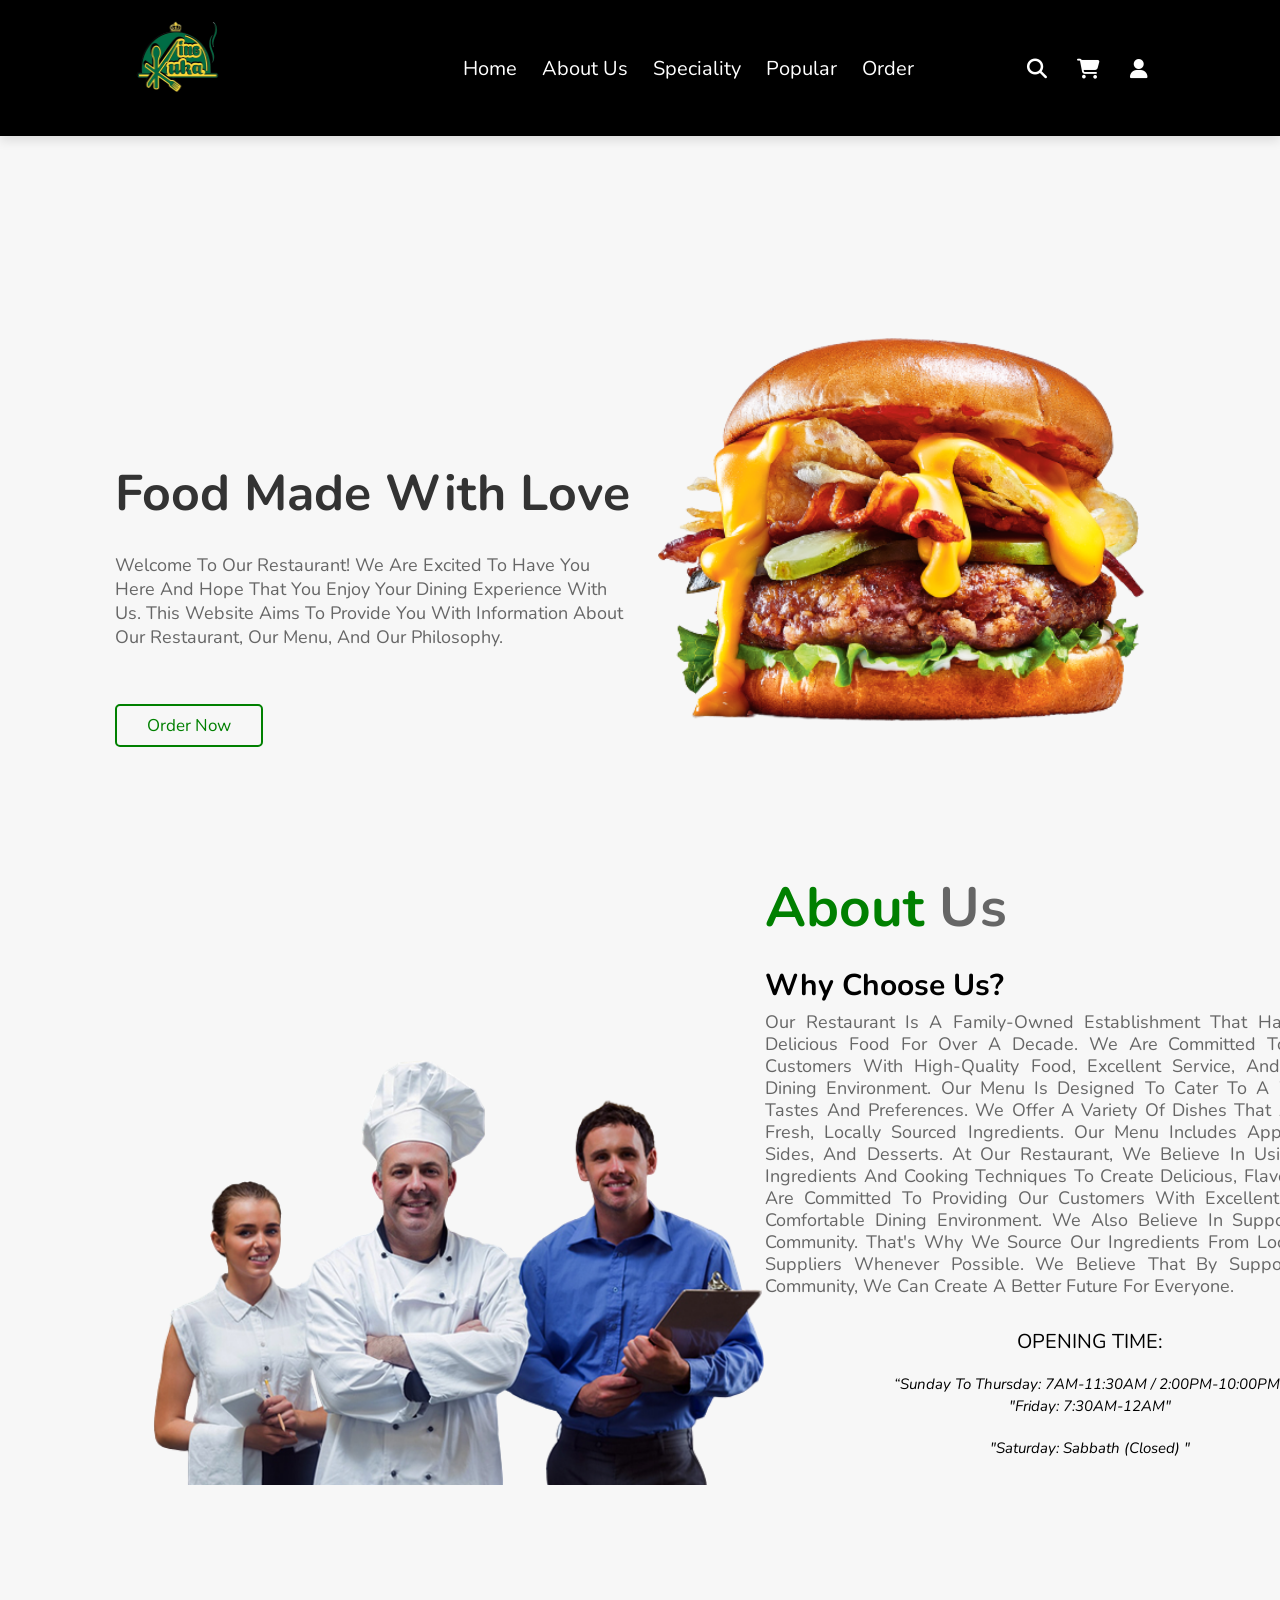
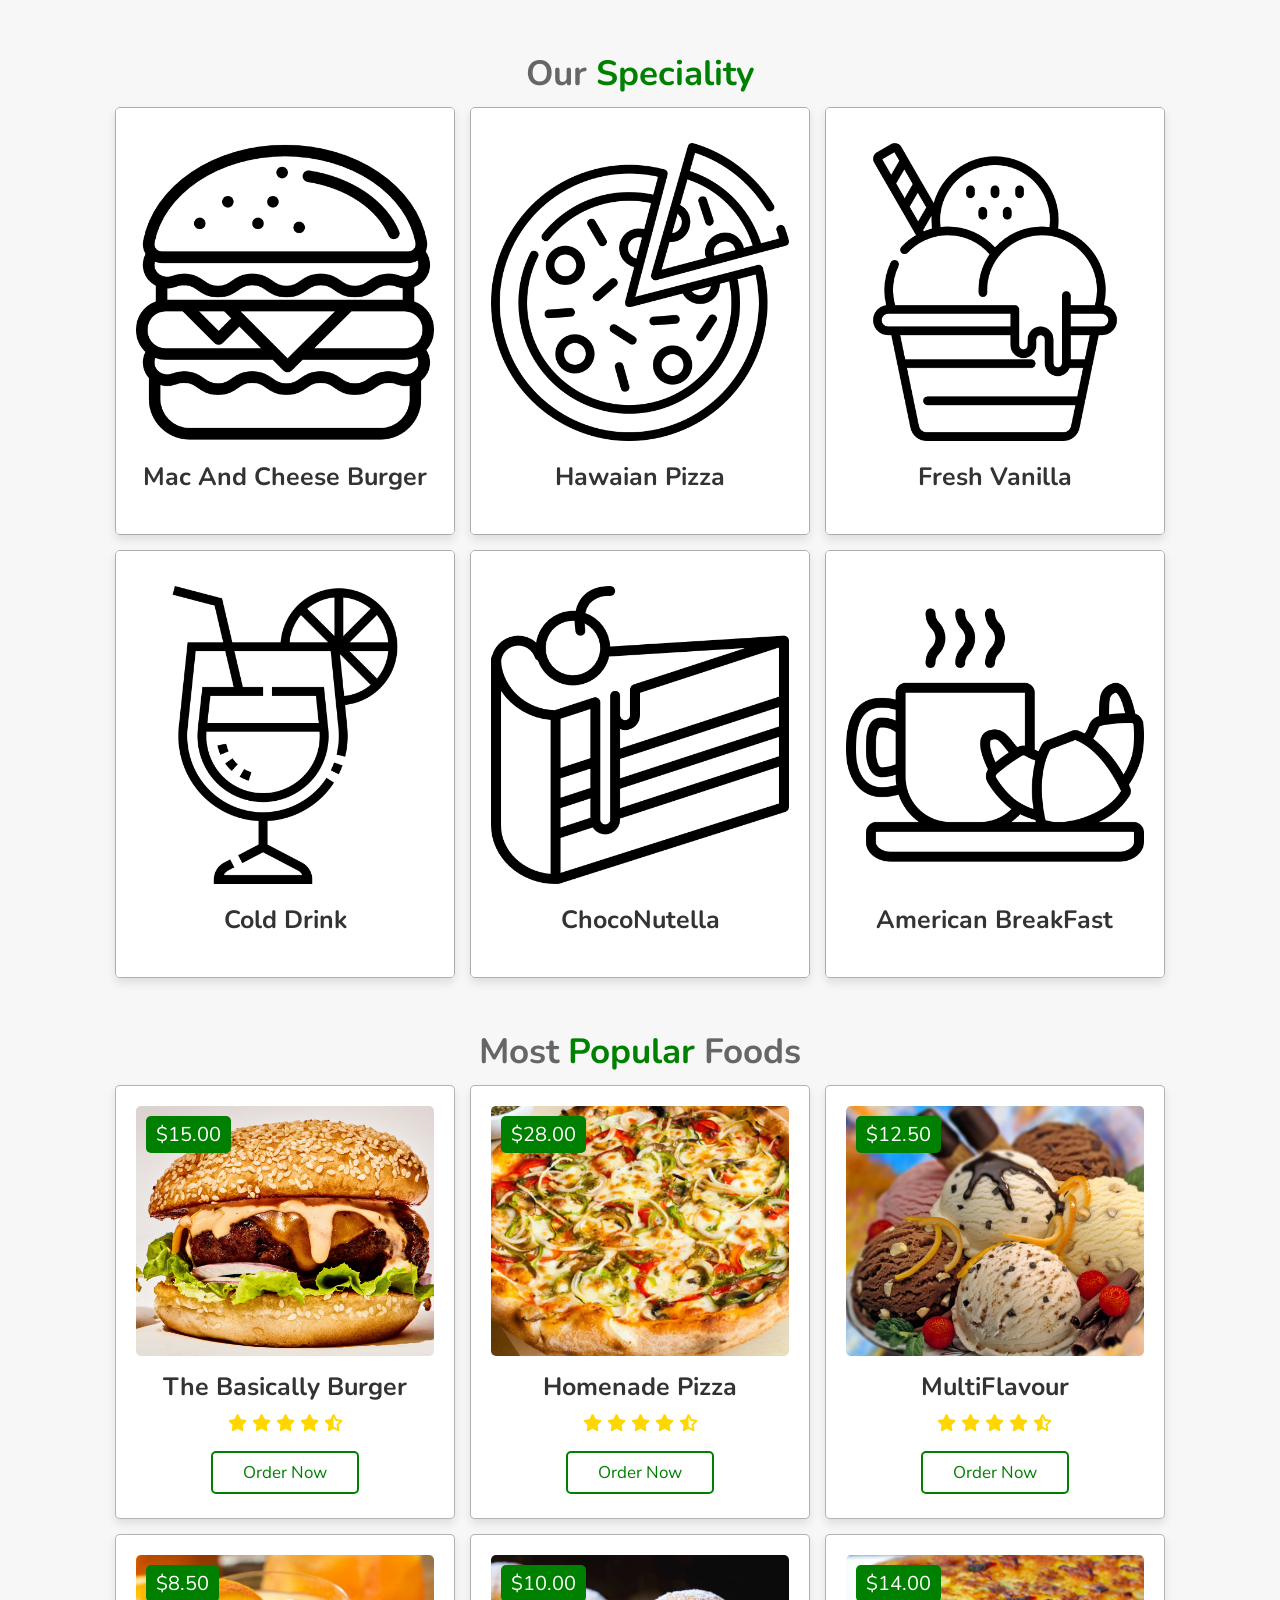
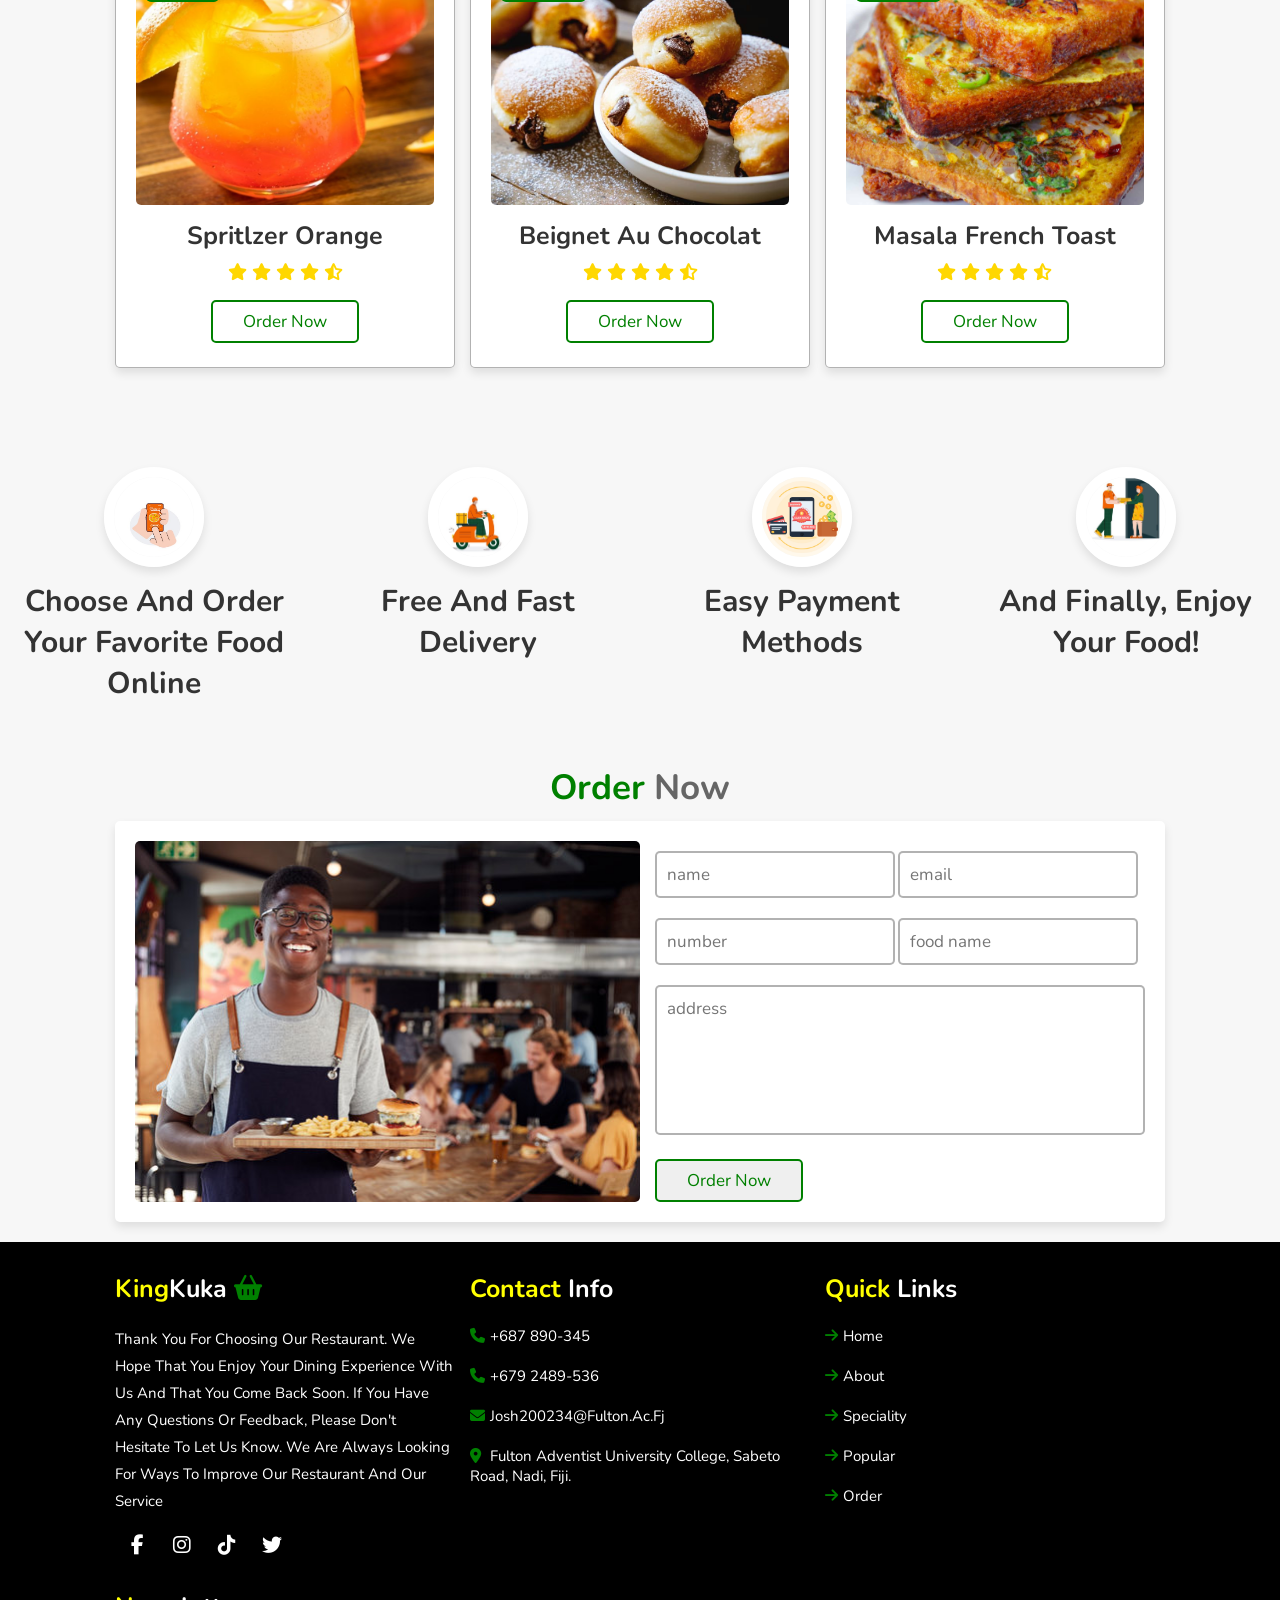
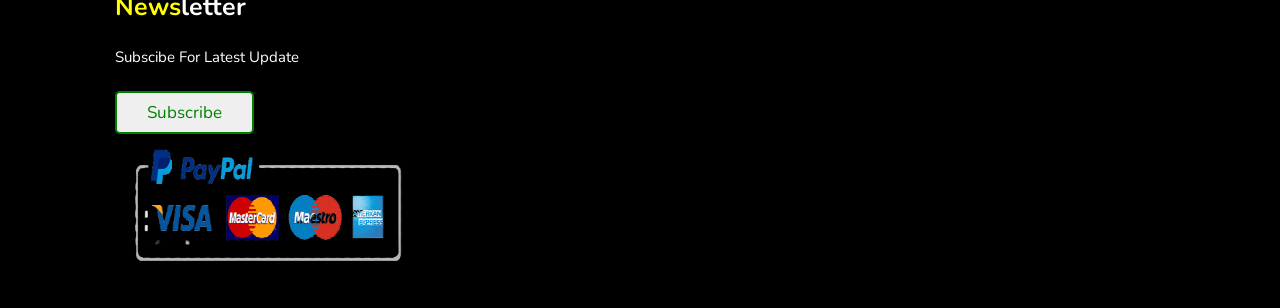
<file: index.html>
<!DOCTYPE html>
<html lang="en"> 
<head> 
    <meta charset="UTF-8"> 
    <meta http-equiv="X-UA-Compatible" content="IE=edge"> 
    <link rel="stylesheet" href="food.css"> 
    <link rel="stylesheet" href="https://cdnjs.cloudflare.com/ajax/libs/font-awesome/6.4.0/css/all.min.css">
    <meta name="viewport" content="width=device-width, initial-scale=1.0"> 
    <title> King Kuka </title>
    
    
</head>
<body> 

<header> 

    <a href="#" class="logo"><img src="logo1-removebg.png" alt=""> </a>

    <div id="menu-bar"><i class="fas fa-bars"></i></div>

    <nav class="navbar"> 
        <a href="#home"> Home </a>
        <a href="#about"> About Us </a>
        <a href="#speciality"> Speciality </a>
        <a href="#popular"> Popular </a>
        <a href="#order"> Order </a>
    </nav>

        <div class="icons"> 
            <div class="fas fa-search" id="search-btn"></div>
            <div class="fas fa-shopping-cart" id="cart-btn"></div>
            <div class="fas fa-user" id="login-btn"></div> 
        </div>

</header>

<section class="home" id="home"> 

    <div class="content">
        <h3> Food made with Love </h3>
        <p> Welcome to our restaurant! We are excited to have you here and hope that you enjoy your dining experience with us. 
        This Website aims to provide you with information about our restaurant, our menu, and our philosophy.  </p>
        <a href="#" class="btn"> order now </a>
    </div>

    <div class="image"> 
        <img src="burger-removebg.png" alt=""> 
    </div>

</section>

<section class="about" id="about"> 

    <div class="about_main"> 
        
        <div class="Image"> 
            <img src="servebg.png" alt=""> 
        </div>

        <div class="about_text"> 
            <h1><span> About </span> Us </h1>
            <h3> why choose us? </h3>
            <p> Our restaurant is a family-owned establishment that has been serving delicious food for over a decade.
             We are committed to providing our customers with high-quality food, excellent service, and a comfortable dining environment.
             Our menu is designed to cater to a wide range of tastes and preferences. We offer a variety of dishes that are made using fresh, locally sourced ingredients. 
             Our menu includes appetizers, entrees, sides, and desserts. At our restaurant, we believe in using high-quality ingredients and cooking techniques to create delicious,
             flavorful dishes. We are committed to providing our customers with excellent service and a comfortable dining environment. 
             We also believe in supporting our local community. That's why we source our ingredients from local farmers and suppliers whenever possible.
             We believe that by supporting our local community, we can create a better future for everyone.  </p>
             <br> 
             <p class="opening"><u>  OPENING TIME: </u></p>
             <p class="time"><i>“Sunday to Thursday: 7AM-11:30AM / 2:00PM-10:00PM” <br>
            "Friday: 7:30AM-12AM"</i></p>
             <p class="time"><i> "Saturday: Sabbath (Closed) "</i></p>
        </div>
    </div>

</section>

<section class="speciality" id="speciality"> 

    <h1 class="heading"> Our <span> Speciality </span></h1>
    
    <div class="box-container"> 

        <div class="box">
            <img class="image" src="Burger.jpg" alt=""> 
            <div class="content"> 
                <img src="burger.png" alt=""> 
                <h3> Mac and Cheese Burger </h3>
                <p> 
                </p>
            </div>
        </div>
        
        <div class="box">
            <img class="image" src="hpizz.jpg" alt=""> 
            <div class="content"> 
                <img src="pizza.png" alt=""> 
                <h3> Hawaian Pizza </h3>
                <p> 
                </p>
            </div>
        </div>

        <div class="box">
            <img class="image" src="iceC.jpg" alt=""> 
            <div class="content"> 
                <img src="ice-cream.png" alt=""> 
                <h3> Fresh Vanilla  </h3>
                <p> 
                </p>
            </div>
        </div>

        <div class="box">
            <img class="image" src="juice.webp" alt=""> 
            <div class="content"> 
                <img src="poinsettia.png" alt=""> 
                <h3> Cold Drink </h3>
                <p>
                </p>
            </div>
        </div>

        <div class="box">
            <img class="image" src="choco.jpg" alt=""> 
            <div class="content"> 
                <img src="piece-of-cake.png" alt=""> 
                <h3> ChocoNutella </h3>
                <p> 
                </p>
            </div>
        </div>

        <div class="box">
            <img class="image" src="egg.jpg" alt=""> 
            <div class="content"> 
                <img src="coffee.png" alt=""> 
                <h3> American BreakFast </h3>
                <p>
                </p>
            </div>
        </div>

    </div>

</section>

<section class="popular" id="popular">  

        <h1 class="heading"> Most <span> Popular </span> Foods </h1>

        <div class="box-container"> 

            <div class="box"> 
                <span class="price"> $15.00 </span>
                <img src="BBurger.webp" alt=""> 
                <h3> The Basically Burger </h3>
                <div class="stars"> 
                    <i class="fas fa-star"></i>
                    <i class="fas fa-star"></i>
                    <i class="fas fa-star"></i>
                    <i class="fas fa-star"></i>
                    <i class="fas fa-star-half-alt" ></i>
                </div>
                <a href="#" class="btn2"> order now </a>
            </div>

            <div class="box"> 
                <span class="price"> $28.00 </span>
                <img src="Hmpizz.webp" alt=""> 
                <h3> Homenade Pizza </h3>
                <div class="stars"> 
                    <i class="fas fa-star"></i>
                    <i class="fas fa-star"></i>
                    <i class="fas fa-star"></i>
                    <i class="fas fa-star"></i>
                    <i class="fas fa-star-half-alt" ></i>
                </div>
                <a href="#" class="btn2"> order now </a>
            </div>

            <div class="box"> 
                <span class="price"> $12.50 </span>
                <img src="Cream.webp" alt=""> 
                <h3> MultiFlavour </h3>
                <div class="stars"> 
                    <i class="fas fa-star"></i>
                    <i class="fas fa-star"></i>
                    <i class="fas fa-star"></i>
                    <i class="fas fa-star"></i>
                    <i class="fas fa-star-half-alt" ></i>
                </div>
                <a href="#" class="btn2"> order now </a>
            </div>

            <div class="box"> 
                <span class="price"> $8.50 </span>
                <img src="Ojuice.jpg" alt=""> 
                <h3> Spritlzer Orange </h3>
                <div class="stars"> 
                    <i class="fas fa-star"></i>
                    <i class="fas fa-star"></i>
                    <i class="fas fa-star"></i>
                    <i class="fas fa-star"></i>
                    <i class="fas fa-star-half-alt" ></i>
                </div>
                <a href="#" class="btn2"> order now </a>
            </div>

            <div class="box"> 
                <span class="price"> $10.00 </span>
                <img src="Bchoco.jpg" alt=""> 
                <h3> Beignet au Chocolat </h3>
                <div class="stars"> 
                    <i class="fas fa-star"></i>
                    <i class="fas fa-star"></i>
                    <i class="fas fa-star"></i>
                    <i class="fas fa-star"></i>
                    <i class="fas fa-star-half-alt" ></i>
                </div>
                <a href="#" class="btn2"> order now </a>
            </div>

            <div class="box"> 
                <span class="price"> $14.00 </span>
                <img src="toast.jpg" alt=""> 
                <h3> Masala French Toast </h3>
                <div class="stars"> 
                    <i class="fas fa-star"></i>
                    <i class="fas fa-star"></i>
                    <i class="fas fa-star"></i>
                    <i class="fas fa-star"></i>
                    <i class="fas fa-star-half-alt" ></i>
                </div>
                <a href="#" class="btn2"> order now </a>
            </div>

        </div>

</section>

<br>

<section class="steps">

    <div class="box"> 
        <img src="img3.jpg" alt=""> 
        <h3> choose and order your favorite food online</h3>
    </div>
    <div class="box"> 
        <img src="img1.jpg" alt=""> 
        <h3> free and fast delivery </h3>
    </div>
    <div class="box"> 
        <img src="img4.jpg" alt=""> 
        <h3> easy payment methods </h3>
    </div>
    <div class="box"> 
        <img src="img2.jpg" alt=""> 
        <h3> and finally, enjoy your food! </h3>
    </div>

</section>

<section class="order" id="order">

    <h1 class="heading"> <span> order </span> now </h1>

    <div class="row"> 

        <div class="image"> 
            <img src="servingman.jpg" alt=""> 
        </div>

        <form action=""> 

            <div class="inputBox">
                <input type="text" placeholder="name"> 
                <input type="email" placeholder="email"> 
            </div>

            <div class="inputBox">
                <input type="number" placeholder="number"> 
                <input type="text" placeholder="food name"> 
            </div>
            
            <textarea placeholder="address" name="" id="" cols="30" rows="10"></textarea> 

            <input type="submit" value="order now" class="btn3">  

        </form>

    </div>

</section>

<section class="footer"> 

    <div class="bx-c"> 

        <div class="bx"> 

            <h3><span style="color: yellow">King</span>Kuka <i class="fas fa-shopping-basket"></i></h3>
            <p> Thank you for choosing our restaurant. We hope that you enjoy your dining experience with us and that you come back soon. 
            If you have any questions or feedback, please don't hesitate to let us know. 
            We are always looking for ways to improve our restaurant and our service </p>

            <div class="share"> 
                <a href="https://www.facebook.com/" class="fab fa-facebook-f"></a>
                <a href="https://www.instagram.com/" class="fab fa-instagram"></a>
                <a href="https://www.whatsapp.com/" class="fa-brands fa-tiktok"></a>
                <a href="https://twitter.com/" class="fab fa-twitter"></a>
            </div>  

        </div>

        <div class="bx"> 

            <h3><span style="color: yellow">Contact</span> Info</h3>
            <a href="#" class="links"><i class="fas fa-phone"></i>+687 890-345</a>
            <a href="#" class="links"><i class="fas fa-phone"></i>+679 2489-536</a>
            <a href="#" class="links"><i class="fas fa-envelope"></i>josh200234@fulton.ac.fj</a>
            <a href="#" class="links"><i class="fas fa-map-marker-alt"></i> Fulton Adventist University College, Sabeto Road, Nadi, Fiji.</a>
             
        </div>

        <div class="bx"> 

            <h3><span style="color: yellow">Quick</span> links</h3>
            <a href="#home" class="links"><i class="fas fa-arrow-right"></i>Home</a>
            <a href="#about" class="links"><i class="fas fa-arrow-right"></i>About</a>
            <a href="#speciality" class="links"><i class="fas fa-arrow-right"></i>Speciality</a>
            <a href="#popular" class="links"><i class="fas fa-arrow-right"></i>Popular</a>
            <a href="#order" class="links"><i class="fas fa-arrow-right"></i>Order</a>
             
        </div>

        <div class="bx"> 

            <h3><span style="color: yellow">News</span>letter</h3>
            <p> Subscibe for latest update</p>
            <input type="submit" value="subscribe" class="btn2">
           <img src="pay-bg.png" class="payment-img" alt=""> 
             
        </div>
      

    </div>



</section>


<script src="script.js"></script>
</body>
</html>
</file>
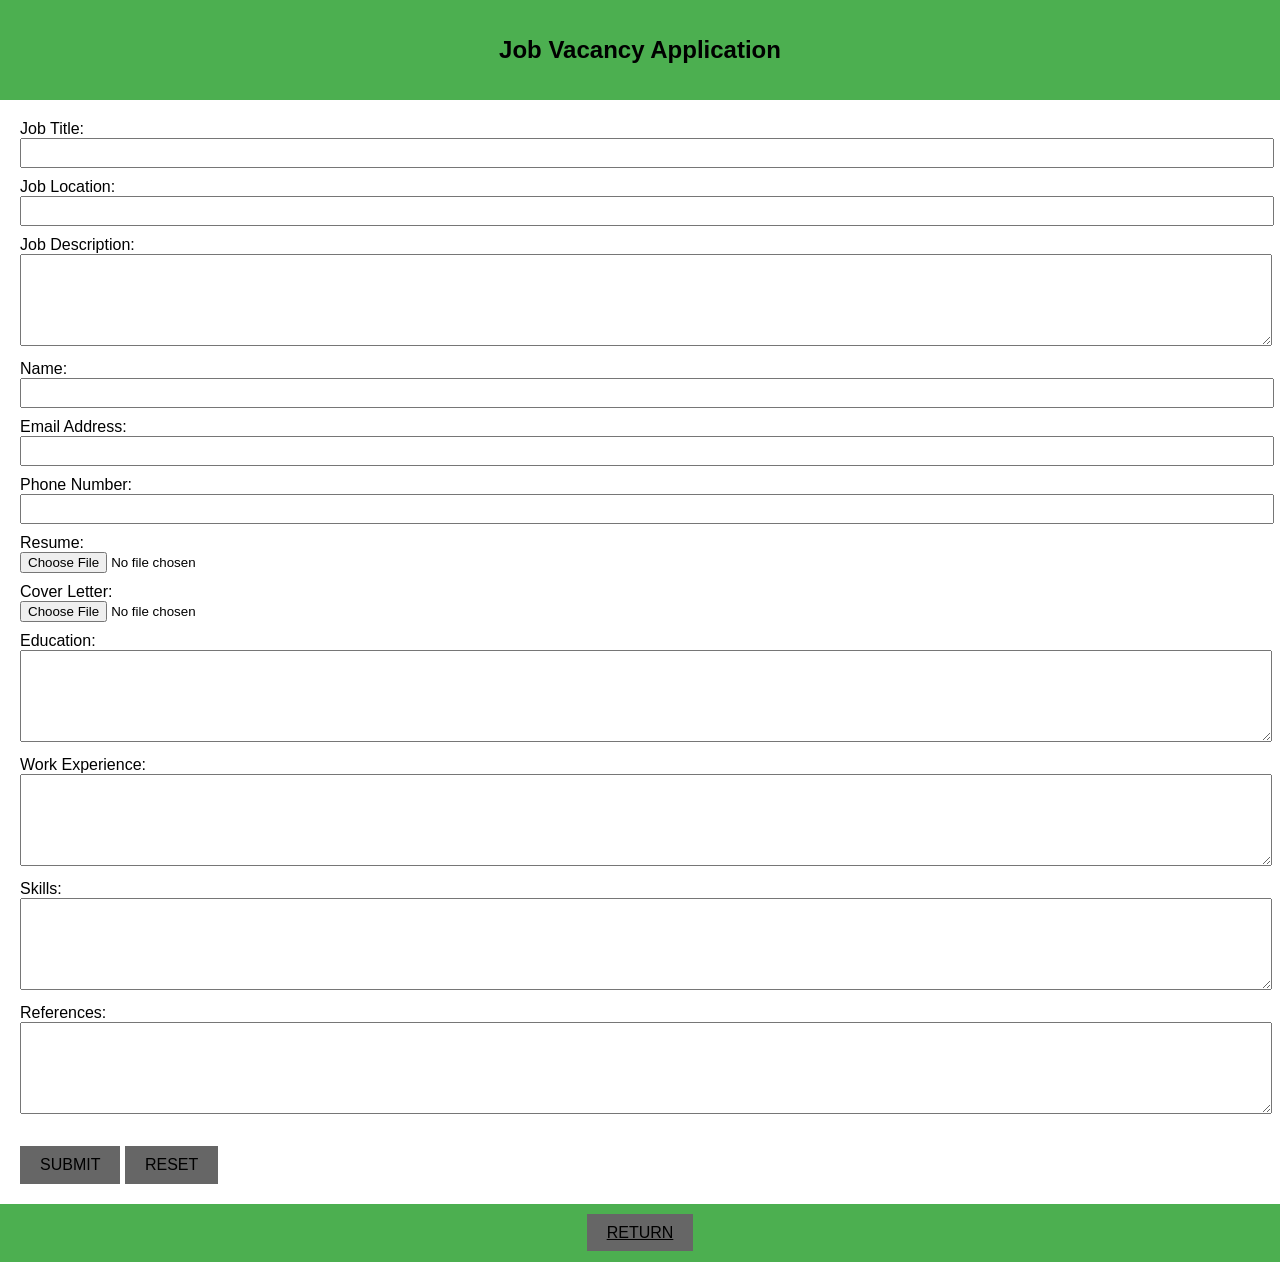
<file: MAJOR-WebAppDev/Assignment2-WebAppDev/Assignment2-WebAppDev/Assignment2-WebAppDev/apply.html>
<!DOCTYPE html>
<html>
<head>
  <title>Job Vacancy Application</title>
  <style>
    body {
      font-family: Arial, sans-serif;
      margin: 0;
      padding: 0;
      background-color: white;
    }
    
    header {
      background-color:#4CAF50;
      color: BLACK;
      padding: 20px;
      text-align: center;
    }
    
    
    footer {
      background-color:#4CAF50;
      color: #fff;
      padding: 20px;
      text-align: center;
    }
    
    footer a {
      padding: 10px 20px;
      font-size: 16px;
      background-color: #666;
      color: black;
      border: none;
      cursor: pointer;
      margin-top: 10px;
    }

    footer a:hover {
      background-color: yellow;
      color:#4CAF50;
    }

    section {
      margin: 20px;
    }
    
    h1 {
      font-size: 24px;
      text-align: center;
    }
    
    label {
      display: block;
      margin-top: 10px;
    }
    
    input[type="text"],
    input[type="email"],
    textarea {
      width: 100%;
      padding: 5px;
      font-size: 14px;
    }
    
    input[type="submit"],
    button {
      padding: 10px 20px;
      font-size: 16px;
      background-color:#666;
      color: black;
      border: none;
      cursor: pointer;
      margin-top: 10px;
    }

    input[type="submit"]:hover {
      background-color: #4CAF50;
      color:yellow;
    }

    button {
      padding: 10px 20px;
      font-size: 16px;
      background-color:#666;
      color: black;
      border: none;
      cursor: pointer;
      margin-top: 10px;
    }

    button:hover {
    background-color: #4CAF50;
    color:yellow;

    }
    
    .success-message {
      margin-top: 20px;
      padding: 10px;
      background-color: #d4edda;
      color: #155724;
      border: 1px solid #c3e6cb;
    }

    .data-display {
      margin-top: 20px;
      border: 5px solid green;
      background-color: white;
      padding: 10px;
    
    }

  </style>
</head>
<body>
  <header>
    <h1>Job Vacancy Application</h1>
  </header>
  
<section>

<form id="job-application-form">
      <label for="job-title">Job Title:</label>
      <input type="text" id="job-title" name="job-title" required>
      
      <label for="job-location">Job Location:</label>
      <input type="text" id="job-location" name="job-location" required>
      
      <label for="job-description">Job Description:</label>
      <textarea id="job-description" name="job-description" rows="5" required></textarea>
      
      <label for="name">Name:</label>
      <input type="text" id="name" name="name" required>
      
      <label for="email">Email Address:</label>
      <input type="email" id="email" name="email" required>
      
      <label for="phone">Phone Number:</label>
      <input type="text" id="phone" name="phone" required>
      
      <label for="resume">Resume:</label>
      <input type="file" id="resume" name="resume" required>
      
      <label for="cover-letter">Cover Letter:</label>
      <input type="file" id="cover-letter" name="cover-letter" required>
      
      <label for="education">Education:</label>
      <textarea id="education" name="education" rows="5" required></textarea>
      
      <label for="work-experience">Work Experience:</label>
      <textarea id="work-experience" name="work-experience" rows="5" required></textarea>
      
      <label for="skills">Skills:</label>
      <textarea id="skills" name="skills" rows="5" required></textarea>
      
      <label for="references">References:</label>
      <textarea id="references" name="references" rows="5" required></textarea><br><br>
      
      <input type="submit" value="SUBMIT">
      <button type="button" id="reset-button"> RESET</button>
</form>
    
    <div id="success-message" class="success-message" style="display: none;">
        Application submitted successfully!
    </div>

    <div id="data-display" class="data-display" style="display: none;"></div>

</section>

<footer>
  <a href="index.html">RETURN</button>
</footer>
  
<script src="script2.js"></script>

  
</body>
</html>
</file>
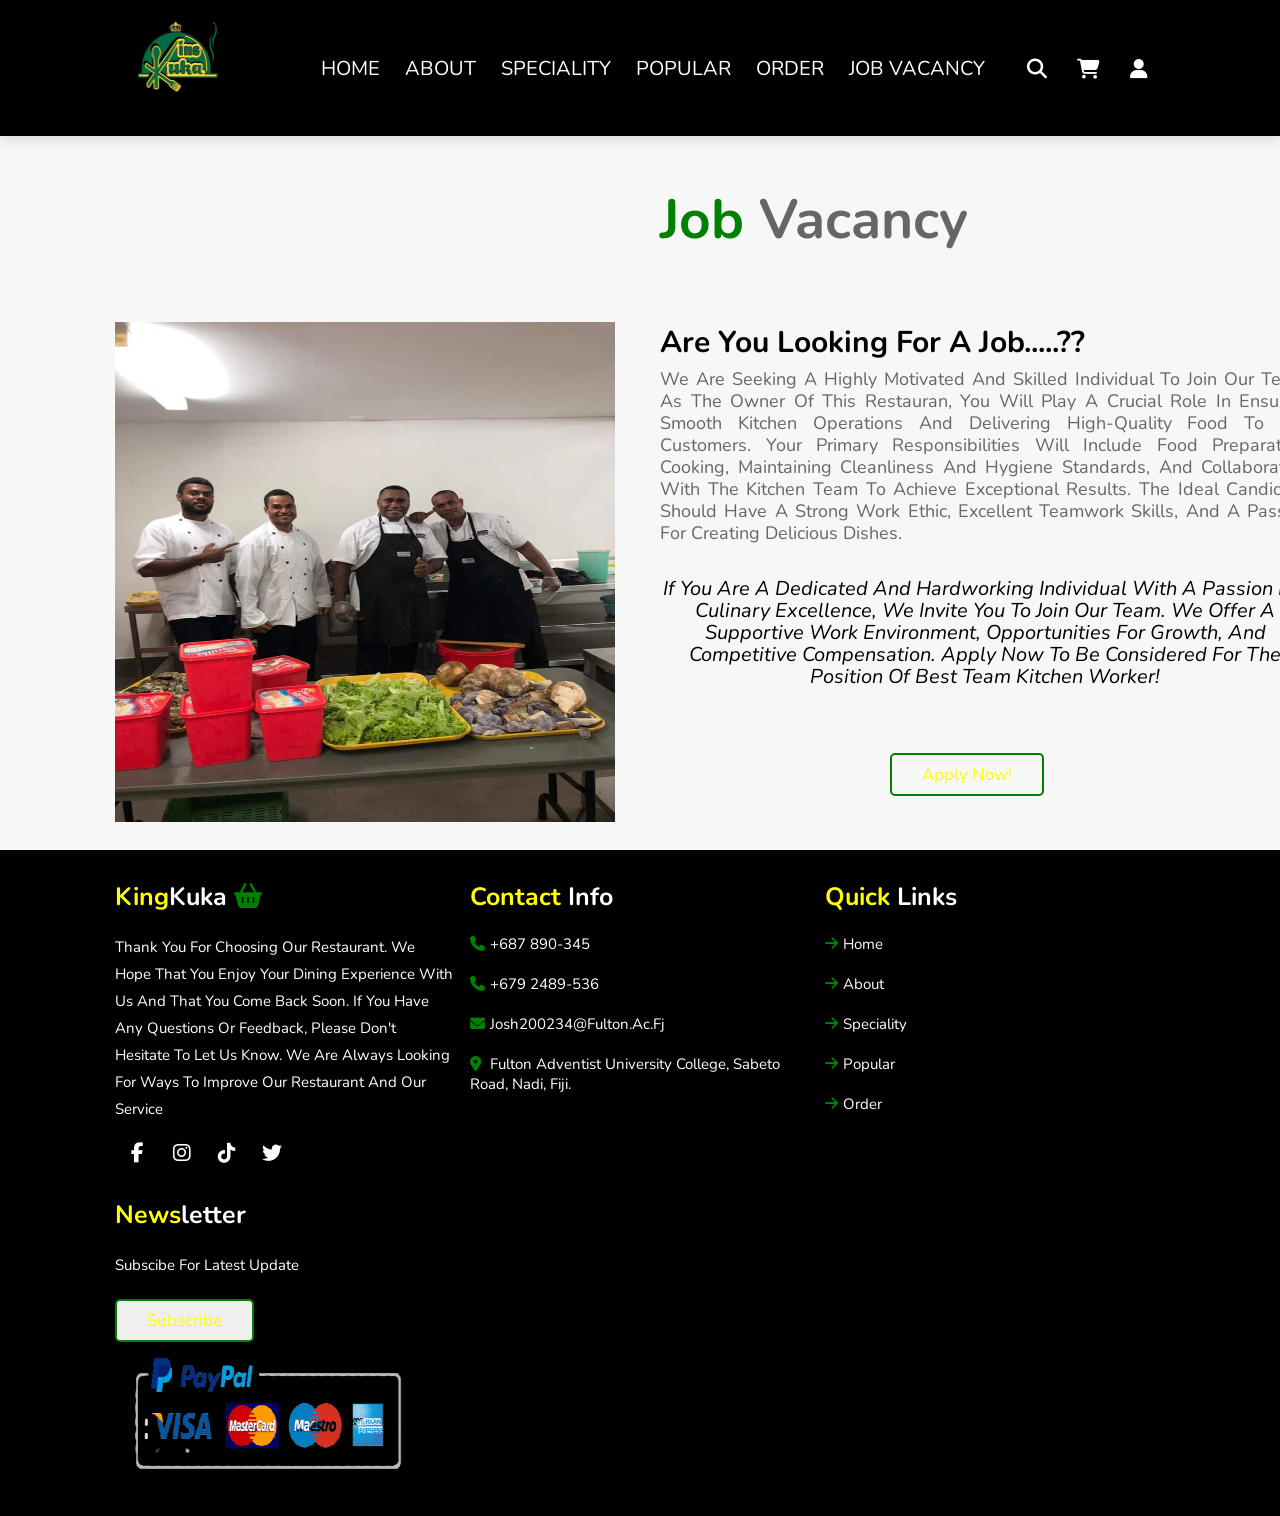
<file: MAJOR-WebAppDev/Assignment2-WebAppDev/Assignment2-WebAppDev/Assignment2-WebAppDev/job.html>
<!DOCTYPE html>
<html lang="en"> 
<head> 
    <meta charset="UTF-8"> 
    <meta http-equiv="X-UA-Compatible" content="IE=edge"> 
    <link rel="stylesheet" href="food.css"> 
    <link rel="stylesheet" href="https://cdnjs.cloudflare.com/ajax/libs/font-awesome/6.4.0/css/all.min.css">
    <meta name="viewport" content="width=device-width, initial-scale=1.0"> 
    <title> Job Vacancy  </title>
    
    
</head>
<body> 

<header> 

    <a href="#" class="logo"><img src="logo1-removebg.png" alt=""> </a>

    <div id="menu-bar"><i class="fas fa-bars"></i></div>

    <nav class="navbar"> 
        <a href="index.html"> HOME </a>
        <a href="about.html"> ABOUT </a>
        <a href="speciality.html"> SPECIALITY </a>
        <a href="popular.html"> POPULAR </a>
        <a href="order.html"> ORDER </a>
        <a href="job.html"> JOB VACANCY </a>
    </nav>

        <div class="icons"> 
            <div class="fas fa-search" id="search-btn"></div>
            <div class="fas fa-shopping-cart" id="cart-btn"></div>
            <div class="fas fa-user" id="login-btn"></div> 
        </div>

</header>

<section class="job" id="job">  

        <div class="job_main"> 
            
            <div class="Image"> 
                <img src="fauc-kitchen.jpg" alt=""> 
            </div>
    
            <div class="job_text"> 
                <h1><span> Job </span> Vacancy </h1>
                <h3> Are you looking for a Job.....?? </h3>
                <p> We are seeking a highly motivated and skilled individual to join our team. 
                As the owner of this restauran, you will play a crucial role in ensuring smooth kitchen operations and delivering high-quality food to our customers.
                Your primary responsibilities will include food preparation, cooking, maintaining cleanliness and hygiene standards, and collaborating 
                with the kitchen team to achieve exceptional results. The ideal candidate should have a strong work ethic, excellent teamwork skills, 
                and a passion for creating delicious dishes.  </p> <br>

                <p class="worker"><i> If you are a dedicated and hardworking individual with a passion for culinary excellence, we invite you to join our team.
                We offer a supportive work environment, opportunities for growth, and competitive compensation. Apply now to be considered for
                the position of Best Team Kitchen Worker! </i></p>
                <a href="apply.html" class="btn4"> Apply now! </a>

            </div>
        </div>
    
</section>

<section class="footer"> 

    <div class="bx-c"> 

        <div class="bx"> 

            <h3><span style="color: yellow">King</span>Kuka <i class="fas fa-shopping-basket"></i></h3>
            <p> Thank you for choosing our restaurant. We hope that you enjoy your dining experience with us and that you come back soon. 
            If you have any questions or feedback, please don't hesitate to let us know. 
            We are always looking for ways to improve our restaurant and our service </p>

            <div class="share"> 
                <a href="https://www.facebook.com/" class="fab fa-facebook-f"></a>
                <a href="https://www.instagram.com/" class="fab fa-instagram"></a>
                <a href="https://www.whatsapp.com/" class="fa-brands fa-tiktok"></a>
                <a href="https://twitter.com/" class="fab fa-twitter"></a>
            </div>  

        </div>

        <div class="bx"> 

            <h3><span style="color: yellow">Contact</span> Info</h3>
            <a href="#" class="links"><i class="fas fa-phone"></i>+687 890-345</a>
            <a href="#" class="links"><i class="fas fa-phone"></i>+679 2489-536</a>
            <a href="#" class="links"><i class="fas fa-envelope"></i>josh200234@fulton.ac.fj</a>
            <a href="#" class="links"><i class="fas fa-map-marker-alt"></i> Fulton Adventist University College, Sabeto Road, Nadi, Fiji.</a>
             
        </div>

        <div class="bx"> 

            <h3><span style="color: yellow">Quick</span> links</h3>
            <a href="home.html" class="links"><i class="fas fa-arrow-right"></i>Home</a>
            <a href="about.html" class="links"><i class="fas fa-arrow-right"></i>About</a>
            <a href="speciality.html" class="links"><i class="fas fa-arrow-right"></i>Speciality</a>
            <a href="popular.html" class="links"><i class="fas fa-arrow-right"></i>Popular</a>
            <a href="order.html" class="links"><i class="fas fa-arrow-right"></i>Order</a>
             
        </div>

        <div class="bx"> 

            <h3><span style="color: yellow">News</span>letter</h3>
            <p> Subscibe for latest update</p>
            <input type="submit" value="subscribe" class="btn2">
           <img src="pay-bg.png" class="payment-img" alt=""> 
             
        </div>
      
    </div>
    
</section>

</body>
</html>
</file>
<file: food.css>
@import url('https://fonts.googleapis.com/css2?family=Nunito:wght@700&display=swap');

*{
    font-family: 'Nunito', sans-serif;
    margin: 0; padding:0;
    box-sizing: border-box;
    outline: none;border: none; 
    text-decoration: none;
    text-transform: capitalize;
    transition: all .2s linear;

}

html {

    font-size: 62.5%;
    overflow-x: hidden;
    scroll-behavior: smooth;
    scroll-padding-top: 6rem;

}

body{
    background: #f7f7f7;
}

section{
    padding: 2rem 9%;
}

.heading{

    text-align: center;
    font-size: 3.5rem;
    padding: 1rem;
    color: #666;

}

.heading span{
    color: green; 
}

.btn{

    display: inline-block;
    padding: .8rem 3rem;
    border: .2rem solid green;
    color: green;
    cursor: pointer; 
    font-size: 1.7rem;
    border-radius: .5rem;
    position: relative;
    top: 180px;
    overflow: hidden;
    z-index: 0;
    margin-top: 1rem;

}

.btn::before{

    content: '';
    position: absolute;
    top: 0; right: 0;
    width: 100%;
    height: 100%;
    background: ;
    transition: .3s linear;
    z-index: -1;
    
}

.btn:hover::before{

    width: 100%;
    left: 0; 

}

.btn:hover{
    color: rgb(190, 190, 27);
}

/* Navbar */

header{

    position: fixed;
    top: 0; left: 0; right: 0;
    z-index: 1000;
    display: flex;
    align-items: center;
    justify-content: space-between;
    background: black;
    padding: 0.1rem 9%;
    box-shadow: 0 .5rem 1rem rgba(0,0,0,.1);

}

header .logo{

    font-size: 2.5rem;
    font-weight: bolder;
    color: #666;

}

header .logo img{

    padding-right: .5rem;
    width: 125px; height: 125px;

}

header .navbar a{

    font-size: 2rem;
    margin-left: 2rem;
    color: #fff;
    align-items: center;

}

header .navbar a:hover{
    color: green;
}

header .icons div{

    height: 4.5rem;
    width: 4.5rem;
    line-height: 4.5rem; 
    border-radius: .5rem; 
    color: white;
    font-size: 2rem;
    margin-right: .3rem; 
    text-align: center;

}

header .icons div:hover{

    background: green;
    color: yellow;
    
}
#menu-bar i{

    font-size: 3rem;
    cursor: pointer;
    color: #666;
    border: .1rem solid #666;
    border-radius: .3rem;
    padding: .5rem 1.5rem;
    display: none;

}

#menu-bar .navbar.icon i{

    font-size: 18px;
    color: #666;
    margin: 0 5px;
    cursor: pointer; 
    transition: 0.3s;

}

/*Home section*/ 

.home {

    display: flex;
    flex-wrap: wrap;
    gap: 1.5rem;
    min-height: 100vh;
    align-items: center;
    background-size: cover;
    background-position: center;

}

.home .content{
    flex: 1 1 40rem;
}

.home .image{
    flex: 1 1 40rem;
}

.home .image img{

    width: 100%;
    padding: 1rem;
    animation: float 3s linear infinite;

}

@keyframes float{

    0%, 100%{
        transform: translateY(0rem);
    }
    50%{
        transform: translateY(3rem);
    }
}

.home .content h3{

    position:relative;
    top: 130px;
    font-size: 5rem;
    color: #333;

}

.home .content p{

    position: relative;
    top: 145px;
    font-size: 1.8rem;
    color: #666;
    padding: 1rem 0;

}

/* About section */ 

.about{

	width: 100%;
    height: 60vh;

}

.about .about_main{

    display: flex;
    align-items: center;
    justify-content: space-around;

}

.about .about_main .Image img{

    width: 650px;
    position: relative;
    top: 60px;

}

.about .about_main .about_text h1{

    font-size: 55px;
    position: relative;
    bottom: 50px;
    color: #666;

}

.about .about_main .about_text h1 span{
    color: green;
}

.about .about_main .about_text h3{
    
    position: relative;
    bottom: 30px;
    font-size: 30px;
}

.about .about_main .about_text p{

    width: 650px;
    text-align: justify;
    margin-right: 30px;
    line-height: 22px;
    font-size: 1.8rem;
    color: #666;
    padding: 1rem 0;
    position: relative;
    bottom: 35px;
}

.about .about_main .about_text .time{

    display: flex;
	flex-direction: column;
	text-align: center; 
	font-size: 1.5rem;
	color: black;

}

.about .about_main .about_text .opening{

    display: flex;
	flex-direction: column; 
	font-size: 2rem;
	color: black;
    text-align: center;
}

/* Speciality section*/

.speciality {

    margin-top:20vh;
}

.speciality .box-container{

    display: flex;
    flex-wrap: wrap; 
    gap: 1.5rem; 

}

.speciality .box-container .box{

    flex: 1 1 30rem;
    position: relative;
    overflow: hidden;
    box-shadow: 0 .5rem 1rem rgba(0,0,0,.1); 
    border: .1rem solid rgba(0,0,0,.3);
    cursor: pointer;
    border-radius: .5rem;

}

.speciality .box-container .box .image{

    height: 100%;
    width: 100%;
    object-fit: cover;
    position: absolute;
    top: -100%; left: 0;

}

.speciality .box-container .box .content{

    text-align: center;
    background: #fff;
    padding: 2rem;

}

.speciality .box-container .box .content img{

    margin: 1.5rem 0; 
    width: 100%;
    height: 100%;
    color: green;

}

.speciality .box-container .box .content h3{

    font-size: 2.5rem;
    color: #333;

}

.speciality .box-container .box .content p{

    font-size: 1.6rem;
    color: #666;
    padding: 1rem 0;

}

.speciality .box-container .box:hover .image{
    top: 0;
}

.speciality .box-container .box:hover .content{
    transform: translateY(100%)
}

/*Popular section*/ 

.popular .box-container{

    display: flex;
    flex-wrap: wrap;
    gap: 1.5rem;

}

.popular .box-container .box {

    padding: 2rem;
    background: #fff;
    box-shadow: 0 .5rem 1rem rgba(0,0,0,.1);
    border: .1rem solid rgba(0,0,0,.3);
    border-radius: .5rem;
    text-align: center;
    flex: 1 1 30rem; 
    position: relative;

}

.popular .box-container .box img{

    height: 25rem;
    object-fit: cover;
    width: 100%;
    border-radius: .5rem;

}

.popular .box-container .box .price{

    position: absolute;
    top: 3rem; left: 3rem; 
    background: green;
    color: #fff;
    font-size: 2rem;
    padding: .5rem 1rem;
    border-radius: .5rem;

}

.popular .box-container .box h3{

    color: #333;
    font-size: 2.5rem;
    padding-top: 1rem;

}

.popular .box-container .box .stars i{

    color: gold;
    font-size: 1.7rem;
    padding: 1rem .1rem;

}

.btn2{

    display: inline-block;
    padding: .8rem 3rem;
    border: .2rem solid green;
    color: green;
    cursor: pointer; 
    font-size: 1.7rem;
    border-radius: .5rem;
    position: relative;
    overflow: hidden;
    z-index: 0;
    margin-top: 1rem;

}

.btn2::before{

    content: '';
    position: absolute;
    top: 0; right: 0;
    width: 100%;
    height: 100%;
    background: ;
    transition: .3s linear;
    z-index: -1;
    
}

.btn2:hover::before{

    width: 100%;
    left: 0; 

}

.btn2:hover{
    color: rgb(190, 190, 27);
}

/*Steps section*/

.steps{

    display: flex;
    flex-wrap: wrap;
    gap: 1.5rem;
    padding: 1rem 0;
    margin-top:5vh; 

}

.steps .box{

    flex: 1 1 25rem;
    padding: 1rem;
    text-align: center;

}

.steps .box img{

    border-radius: 50%;
    border: 1rem solid #fff;
    box-shadow: 0 .5rem 1rem rgba(0,0,0,.1);
    width: 100px;
    height: 100px;

}

.steps .box h3{

    font-size: 3rem;
    color: #333;
    padding: 1rem;

}

/* Order section */ 

.order .row{

    padding: 2rem;
    box-shadow: 0 .5rem 1rem rgba(0,0,0,.1);
    background: #fff;
    display: flex;
    flex-wrap: wrap;
    gap: 1.5rem;
    border-radius: .5rem;

}

.order .row .image{
    flex: 1 1 30rem;
}

.order .row .image img{
    
    width: 100%;
    height: 100%;
    object-fit: cover;
    border-radius: .5rem;

}

.order .row .form{

    flex: 1 1 50rem;
    padding: 1rem;

}

.order .row .form .inputBox{

    display: flex;
    justify-content: space-between;
    flex-wrap: wrap;

}

.order .row form .inputBox input, .order .row form textarea{

    padding: 1rem;
    margin: 1rem 0;
    font-size: 1.7rem;
    color: #333;
    text-transform: none;
    border: 0.2rem solid rgba(0,0,0,.3);
    border-radius: .5rem;
    width: 49%;

}

.order .row form textarea{

    width: 100%;
    resize: none;
    height: 15rem;

}

.order .row form .btn2{
    background: none;
}

.order .row form .btn2:hover{
    background: green ;
} 

.btn3{

    display: inline-block;
    padding: .8rem 3rem;
    border: .2rem solid green;
    color: green;
    cursor: pointer; 
    font-size: 1.7rem;
    border-radius: .5rem;
    position: relative;
    overflow: hidden;
    z-index: 0;
    margin-top: 1rem;

}

.btn3::before{

    content: '';
    position: absolute;
    top: 0; right: 0;
    width: 100%;
    height: 100%;
    background: ;
    transition: .3s linear;
    z-index: -1;
    
}

.btn3:hover::before{

    width: 100%;
    left: 0; 

}

.btn3:hover{
    color: rgb(190, 190, 27);;
}

/* Footer section */ 

.footer{
    background: black;
}

.footer .bx-c{

    display: grid;
    grid-template-columns: repeat(auto-fit, minmax(26rem, 1fr));
    gap: 1.5rem;

}

.footer .bx-c .bx h3{

    font-size: 2.5rem;
    color: white;
    padding: 1rem 0;
}

.footer .bx-c .bx h3 i{
    color: green;
}

.footer .bx-c .bx .links{

    display: block;
    font-size: 1.5rem;
    color: white;
    padding: 1rem 0;

}

.footer .bx-c .bx .links i{

    color: green;
    padding-right: .5rem;

}

.footer .bx-c .bx .links:hover i{
    padding-right: 2rem;

}


.footer .bx-c .bx p{

    line-height: 1.8;
    font-size: 1.5rem;
    color: white;
    padding: 1rem 0;
    
}

.footer .bx-c .bx .share a{

    height: 4rem;
    width: 4rem;
    line-height: 4rem;
    border-radius: .5rem;
    font-size: 2rem;
    color: white;
    margin-left: .2rem;
    text-align: center;

}

.footer .bx-c .bx .share a:hover{

    background: green;
    color: yellow;

}


.footer .bx-c .bx img{

    width: 300px;
    height: 150px;

}












@media(max-width:991px){

    html{
        font-size: 55%;
    }
    header{
        padding: 2rem;
    }
}

@media(max-width:768px){
    #menu-bar i{
        display: initial;
    }
    header .navbar{
        position:absolute;
        top:100%; left: 0; right:0;
        background: #f7f7f7;
        border-top: .1rem solid rgba(0,0,0,.1);
        clip-path: polygon(0 0, 100% 0, 100% 0, 0 0);
    }
    header .navbar .active{
        clip-path: polygon(0 0, 100% 0, 100% 0, 0 0);
    }
    header .navbar a{
        margin: 1.5rem;
        padding: 1.5rem;
        display: block;
        border:.2rem solid rgba(0,0,0,.1);
        border-left: .5rem solid var(--green);
        background: #fff;
    }
}

@media(max-width:400px){

    html{
        font-size: 50%;
    }
}
</file>
<file: MAJOR-WebAppDev/Assignment2-WebAppDev/Assignment2-WebAppDev/Assignment2-WebAppDev/food.css>
@import url('https://fonts.googleapis.com/css2?family=Nunito:wght@700&display=swap');

*{
    font-family: 'Nunito', sans-serif;
    margin: 0; padding:0;
    box-sizing: border-box;
    outline: none;border: none; 
    text-decoration: none;
    text-transform: capitalize;
    transition: all .2s linear;

}

html {

    font-size: 62.5%;
    overflow-x: hidden;
    scroll-behavior: smooth;
    scroll-padding-top: 6rem;

}

body{
    background: #f7f7f7;
}

section{
    padding: 2rem 9%;
}

.heading{

    text-align: center;
    font-size: 3.5rem;
    padding: 1rem;
    color: #666;

}

.heading span{
    color: green; 
}

.btn{

    display: inline-block;
    padding: .8rem 3rem;
    border: .2rem solid green;
    color: yellow;
    cursor: pointer; 
    font-size: 1.7rem;
    border-radius: .5rem;
    position: relative;
    top: 180px;
    overflow: hidden;
    z-index: 0;
    margin-top: 1rem;

}

.btn::before{

    content: '';
    position: absolute;
    top: 0; right: 0;
    width: 100%;
    height: 100%;
    background: ;
    transition: .3s linear;
    z-index: -1;
    
}

.btn:hover::before{

    width: 100%;
    left: 0; 

}

.btn:hover{
    background-color:green;
}

/* Navbar */

header{

    position: fixed;
    top: 0; left: 0; right: 0;
    z-index: 1000;
    display: flex;
    align-items: center;
    justify-content: space-between;
    background: black;
    padding: 0.1rem 9%;
    box-shadow: 0 .5rem 1rem rgba(0,0,0,.1);

}

header .logo{

    font-size: 2.5rem;
    font-weight: bolder;
    color: #666;

}

header .logo img{

    padding-right: .5rem;
    width: 125px; height: 125px;

}

header .navbar a{

    font-size: 2rem;
    margin-left: 2rem;
    color: #fff;
    align-items: center;
    text-align: center;

}

header .navbar a:hover{
    color: green;
}

header .icons div{

    height: 4.5rem;
    width: 4.5rem;
    line-height: 4.5rem; 
    border-radius: .5rem; 
    color: white;
    font-size: 2rem;
    margin-right: .3rem; 
    text-align: center;

}

header .icons div:hover{

    background: green;
    color: yellow;
    
}
#menu-bar i{

    font-size: 3rem;
    cursor: pointer;
    color: #666;
    border: .1rem solid #666;
    border-radius: .3rem;
    padding: .5rem 1.5rem;
    display: none;

}

#menu-bar .navbar.icon i{

    font-size: 18px;
    color: #666;
    margin: 0 5px;
    cursor: pointer; 
    transition: 0.3s;

}

/*Home section*/ 

.home {

    display: flex;
    flex-wrap: wrap;
    gap: 1.5rem;
    min-height: 100vh;
    align-items: center;
    background-size: cover;
    background-position: center;

}

.home .content{
    flex: 1 1 40rem;
}

.home .image{
    flex: 1 1 40rem;
}

.home .image img{

    width: 100%;
    padding: 1rem;
    animation: float 3s linear infinite;

}

@keyframes float{

    0%, 100%{
        transform: translateY(0rem);
    }
    50%{
        transform: translateY(3rem);
    }
}

.home .content h3{

    position:relative;
    top: 130px;
    font-size: 5rem;
    color: #333;

}

.home .content p{

    position: relative;
    top: 145px;
    font-size: 1.8rem;
    color: #666;
    padding: 1rem 0;

}

/* About section */ 

.about{

	width: 100%;
    height: 60vh;
    margin-top:28vh;

}

.about .about_main{

    display: flex;
    align-items: center;
    justify-content: space-around;

}

.about .about_main .Image img{

    width: 650px;
    position: relative;
    top: 60px;

}

.about .about_main .about_text h1{

    font-size: 55px;
    position: relative;
    bottom: 50px;
    color: #666;

}

.about .about_main .about_text h1 span{
    color: green;
}

.about .about_main .about_text h3{
    
    position: relative;
    bottom: 30px;
    font-size: 30px;
}

.about .about_main .about_text p{

    width: 650px;
    text-align: justify;
    margin-right: 30px;
    line-height: 22px;
    font-size: 1.8rem;
    color: #666;
    padding: 1rem 0;
    position: relative;
    bottom: 35px;
}

.about .about_main .about_text .time{

    display: flex;
	flex-direction: column;
	text-align: center; 
	font-size: 1.5rem;
	color: black;

}

.about .about_main .about_text .opening{

    display: flex;
	flex-direction: column; 
	font-size: 2rem;
	color: black;
    text-align: center;
}

/* Speciality section*/

.speciality {

    margin-top:20vh;
}

.speciality .box-container{

    display: flex;
    flex-wrap: wrap; 
    gap: 1.5rem; 

}

.speciality .box-container .box{

    flex: 1 1 30rem;
    position: relative;
    overflow: hidden;
    box-shadow: 0 .5rem 1rem rgba(0,0,0,.1); 
    border: .1rem solid rgba(0,0,0,.3);
    cursor: pointer;
    border-radius: .5rem;

}

.speciality .box-container .box .image{

    height: 100%;
    width: 100%;
    object-fit: cover;
    position: absolute;
    top: -100%; left: 0;

}

.speciality .box-container .box .content{

    text-align: center;
    background: #fff;
    padding: 2rem;

}

.speciality .box-container .box .content img{

    margin: 1.5rem 0; 
    width: 100%;
    height: 100%;
    color: green;

}

.speciality .box-container .box .content h3{

    font-size: 2.5rem;
    color: #333;

}

.speciality .box-container .box .content p{

    font-size: 1.6rem;
    color: #666;
    padding: 1rem 0;

}

.speciality .box-container .box:hover .image{
    top: 0;
}

.speciality .box-container .box:hover .content{
    transform: translateY(100%)
}

/*Popular section*/ 


.popular {
    margin-top:20vh;
}

.popular .box-container{

    display: flex;
    flex-wrap: wrap;
    gap: 1.5rem;

}

.popular .box-container .box {

    padding: 2rem;
    background: #fff;
    box-shadow: 0 .5rem 1rem rgba(0,0,0,.1);
    border: .1rem solid rgba(0,0,0,.3);
    border-radius: .5rem;
    text-align: center;
    flex: 1 1 30rem; 
    position: relative;

}

.popular .box-container .box img{

    height: 25rem;
    object-fit: cover;
    width: 100%;
    border-radius: .5rem;

}

.popular .box-container .box .price{

    position: absolute;
    top: 3rem; left: 3rem; 
    background: green;
    color: #fff;
    font-size: 2rem;
    padding: .5rem 1rem;
    border-radius: .5rem;

}

.popular .box-container .box h3{

    color: #333;
    font-size: 2.5rem;
    padding-top: 1rem;

}

.popular .box-container .box .stars i{

    color: gold;
    font-size: 1.7rem;
    padding: 1rem .1rem;

}

.btn2{

    display: inline-block;
    padding: .8rem 3rem;
    border: .2rem solid green;
    color: yellow;
    cursor: pointer; 
    font-size: 1.7rem;
    border-radius: .5rem;
    position: relative;
    overflow: hidden;
    z-index: 0;
    margin-top: 1rem;

}

.btn2::before{

    content: '';
    position: absolute;
    top: 0; right: 0;
    width: 100%;
    height: 100%;
    background: ;
    transition: .3s linear;
    z-index: -1;
    
}

.btn2:hover::before{

    width: 100%;
    left: 0; 

}

.btn2:hover{
    background-color: green;
}

/*Steps section*/

.steps{

    display: flex;
    flex-wrap: wrap;
    gap: 1.5rem;
    padding: 1rem 0;
    margin-top:25vh; 

}

.steps .box{

    flex: 1 1 25rem;
    padding: 1rem;
    text-align: center;

}

.steps .box img{

    border-radius: 50%;
    border: 1rem solid #fff;
    box-shadow: 0 .5rem 1rem rgba(0,0,0,.1);
    width: 100px;
    height: 100px;

}

.steps .box h3{

    font-size: 3rem;
    color: #333;
    padding: 1rem;

}

/* Order section */ 


.order {
    margin-top:20vh;
}

.order .row{

    padding: 2rem;
    box-shadow: 0 .5rem 1rem rgba(0,0,0,.1);
    background: #fff;
    display: flex;
    flex-wrap: wrap;
    gap: 1.5rem;
    border-radius: .5rem;

}

.order .row .image{
    flex: 1 1 30rem;
}

.order .row .image img{
    
    width: 100%;
    height: 100%;
    object-fit: cover;
    border-radius: .5rem;

}

.order .row .form{

    flex: 1 1 50rem;
    padding: 1rem;

}

.order .row .form .inputBox{

    display: flex;
    justify-content: space-between;
    flex-wrap: wrap;

}

.order .row form .inputBox input, .order .row form textarea{

    padding: 1rem;
    margin: 1rem 0;
    font-size: 1.7rem;
    color: #333;
    text-transform: none;
    border: 0.2rem solid rgba(0,0,0,.3);
    border-radius: .5rem;
    width: 49%;

}

.order .row form textarea{

    width: 100%;
    resize: none;
    height: 15rem;

}

.order .row form .btn2{
    background: none;
}

.order .row form .btn2:hover{
    background: green ;
} 

.btn3{

    display: inline-block;
    padding: .8rem 3rem;
    border: .2rem solid green;
    color: yellow;
    cursor: pointer; 
    font-size: 1.7rem;
    border-radius: .5rem;
    position: relative;
    overflow: hidden;
    z-index: 0;
    margin-top: 1rem;

}

.btn3::before{

    content: '';
    position: absolute;
    top: 0; right: 0;
    width: 100%;
    height: 100%;
    background: ;
    transition: .3s linear;
    z-index: -1;
    
}

.btn3:hover::before{

    width: 100%;
    left: 0; 

}

.btn3:hover{
    background-color: green;
}

/* Job Vacancy */ 


.job{

	width: 100%;
    margin-top:28vh;

}

.job .job_main{

    display: flex;
    align-items: center;
    justify-content: space-around;

}

.job .job_main .Image img{

    width: 500px;
    height: 500px;
    margin-top: 5vh;

}

.job .job_main .job_text h1{

    font-size: 55px;
    position: relative;
    bottom: 90px;
    color: #666;
    margin-left: 5vh;

}

.job .job_main .job_text h1 span{
    color: green;
}

.job .job_main .job_text h3{
    
    position: relative;
    bottom: 70px;
    font-size: 30px;
    margin-top: 5vh;
    margin-left: 5vh;
}

.job .job_main .job_text p{

    width: 650px;
    text-align: justify;
    margin-right: 30px;
    line-height: 22px;
    font-size: 1.8rem;
    color: #666;
    padding: 1rem 0;
    position: relative;
    bottom: 75px;
    margin-left: 5vh;

}

.job .job_main .job_text .worker {

    display: flex;
	flex-direction: column;
	text-align: center; 
	font-size: 2rem;
	color: black;
    margin-left: 5vh;

}

.btn4{

    display: inline-block;
    padding: .8rem 3rem;
    border: .2rem solid green;
    color: yellow;
    cursor: pointer; 
    font-size: 1.7rem;
    border-radius: .5rem;
    position: relative;
    overflow: hidden;
    z-index: 0;
    margin-top: 1rem;
    position: relative; 
    left: 275px;
    bottom: 30px

}

.btn4::before{

    content: '';
    position: absolute;
    top: 0; right: 0;
    width: 100%;
    height: 100%;
    background: ;
    transition: .3s linear;
    z-index: -1;
    
}

.btn4:hover::before{

    width: 100%;
    left: 0; 

}

.btn4:hover{
    background-color: green;
}

/* Footer section */ 

.footer{
    background: black;
}

.footer .bx-c{

    display: grid;
    grid-template-columns: repeat(auto-fit, minmax(26rem, 1fr));
    gap: 1.5rem;

}

.footer .bx-c .bx h3{

    font-size: 2.5rem;
    color: white;
    padding: 1rem 0;
}

.footer .bx-c .bx h3 i{
    color: green;
}

.footer .bx-c .bx .links{

    display: block;
    font-size: 1.5rem;
    color: white;
    padding: 1rem 0;

}

.footer .bx-c .bx .links i{

    color: green;
    padding-right: .5rem;

}

.footer .bx-c .bx .links:hover i{
    padding-right: 2rem;

}


.footer .bx-c .bx p{

    line-height: 1.8;
    font-size: 1.5rem;
    color: white;
    padding: 1rem 0;
    
}

.footer .bx-c .bx .share a{

    height: 4rem;
    width: 4rem;
    line-height: 4rem;
    border-radius: .5rem;
    font-size: 2rem;
    color: white;
    margin-left: .2rem;
    text-align: center;

}

.footer .bx-c .bx .share a:hover{

    background: green;
    color: yellow;

}


.footer .bx-c .bx img{

    width: 300px;
    height: 150px;

}












@media(max-width:991px){

    html{
        font-size: 55%;
    }
    header{
        padding: 2rem;
    }
}

@media(max-width:768px){
    #menu-bar i{
        display: initial;
    }
    header .navbar{
        position:absolute;
        top:100%; left: 0; right:0;
        background: #f7f7f7;
        border-top: .1rem solid rgba(0,0,0,.1);
        clip-path: polygon(0 0, 100% 0, 100% 0, 0 0);
    }
    header .navbar .active{
        clip-path: polygon(0 0, 100% 0, 100% 0, 0 0);
    }
    header .navbar a{
        margin: 1.5rem;
        padding: 1.5rem;
        display: block;
        border:.2rem solid rgba(0,0,0,.1);
        border-left: .5rem solid var(--green);
        background: #fff;
    }
}

@media(max-width:400px){

    html{
        font-size: 50%;
    }
}
</file>
